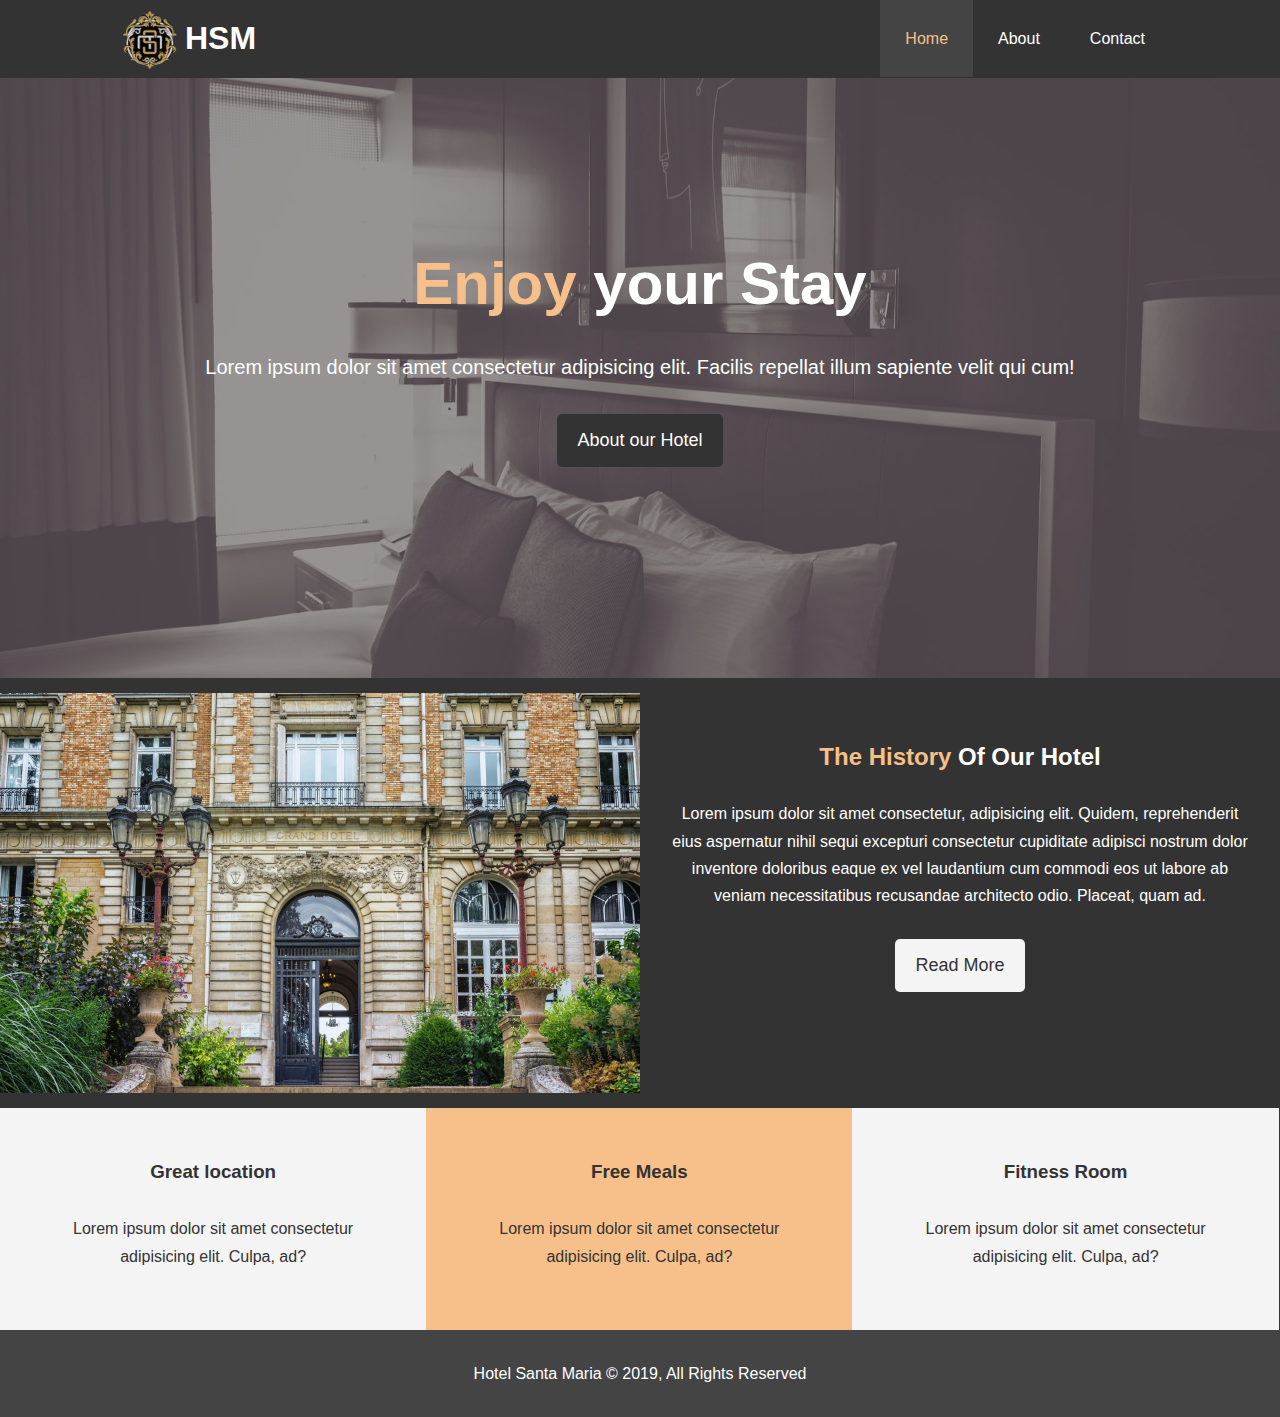
<file: index.html>
<!DOCTYPE html>
<html lang="en">
  <head>
    <meta charset="UTF-8">
    <meta name="viewport" content="width=device-width, initial-scale=1.0">
    <meta http-equiv="X-UA-Compatible" content="ie=edge">
    <meta name = 'description' content = 'Welcome to the most extraordinary hotel in Santa Maria - RS'>
    <meta name = 'keywords' content = 'hotel, hotel santa maria'>

    <link rel="stylesheet" href="https://use.fontawesome.com/releases/v5.10.2/css/all.css" integrity="sha384-rtJEYb85SiYWgfpCr0jn174XgJTn4rptSOQsMroFBPQSGLdOC5IbubP6lJ35qoM9" crossorigin="anonymous">
    
    <link rel="stylesheet" href="./CSS/style.css">

    <title>Hotel SM | Welcome</title>
  </head>
  <body>
    <header>
      <nav id = 'nav-bar'>       
          <div class="container">
            <div id = 'logo-wrap'>
                <a href="index.html"> <img class = 'nav-logo' src="./img/logo2.png" alt="logo"> </a>
            </div>
         
            <h1 class = 'logo'> <a href="index.html"> HSM </a> </h1>

            <ul>
              <li> <a class = 'current' href="index.html"> Home </a> </li>
              <li> <a href="about.html"> About </a> </li>
              <li> <a href="contact.html"> Contact </a> </li>
            </ul>
          </div>
      </nav>

      <div id="showcase">
        <div class="container">
          <div class="showcase-content">                       
            <h1> <span class = 'text-primary'> Enjoy </span> your Stay</h1>
            
            <p class = 'lead'> Lorem ipsum dolor sit amet consectetur adipisicing elit. Facilis repellat illum sapiente velit qui cum! </p>
            
            <a class = 'btn' href="about.html"> About our Hotel </a>
          </div>
        </div>
      </div>
    </header>

    <section id = 'home-info' class = 'bg-dark'>
        <div class="info-img">

        </div>
        <div class="info-content">
          <h2> <span class = 'text-primary'> The History </span> Of Our Hotel </h2>
          
          <p> Lorem ipsum dolor sit amet consectetur, adipisicing elit. Quidem, reprehenderit eius aspernatur nihil sequi excepturi consectetur cupiditate adipisci nostrum dolor inventore doloribus eaque ex vel laudantium cum commodi eos ut labore ab veniam necessitatibus recusandae architecto odio. Placeat, quam ad. </p>

          <a href="about.html" class="btn btn-light"> Read More </a>
        </div>
    </section>

    <section id = 'features'>
      <div class="box bg-light">
        <i class="fas fa-hotel fa-3x"></i>
        <h3> Great location </h3>
        <p> Lorem ipsum dolor sit amet consectetur adipisicing elit. Culpa, ad? </p>
      </div>

      <div class="box bg-primary">
          <i class="fas fa-utensils fa-3x"></i>
        <h3> Free Meals </h3>
        <p> Lorem ipsum dolor sit amet consectetur adipisicing elit. Culpa, ad? </p>
      </div>

      <div class="box bg-light">
          <i class="fas fa-dumbbell fa-3x"></i>
        <h3> Fitness Room </h3>
        <p> Lorem ipsum dolor sit amet consectetur adipisicing elit. Culpa, ad? </p>
      </div>
    </section >

    <div class="clr"></div>

    <footer id="main-footer">
      <p> Hotel Santa Maria &copy; 2019, All Rights Reserved </p>
    </footer>
  </body>
</html>
</file>
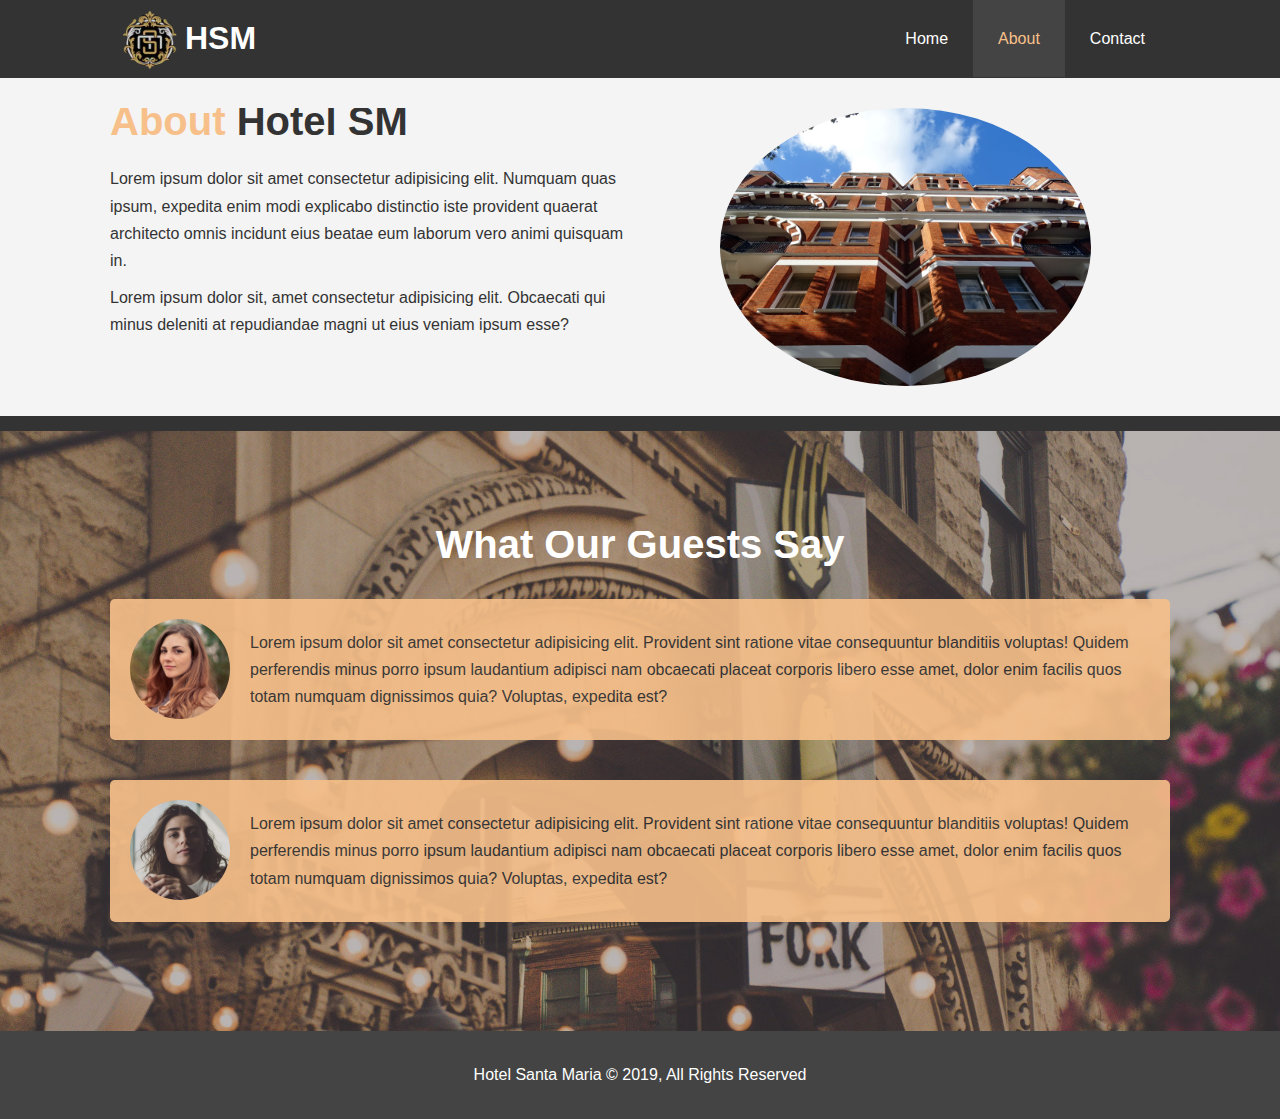
<file: about.html>
<!DOCTYPE html>
<html lang="en">
  <head>
    <meta charset="UTF-8">
    <meta name="viewport" content="width=device-width, initial-scale=1.0">
    <meta http-equiv="X-UA-Compatible" content="ie=edge">
    <meta name = 'description' content = 'Welcome to the most extraordinary hotel in Santa Maria - RS'>
    <meta name = 'keywords' content = 'hotel, hotel santa maria'>
    
    <link rel="stylesheet" href="./CSS/style.css">

    <title>Hotel SM | About</title>
  </head>
  <body>
    <header>
      <nav id = 'nav-bar'>       
          <div class="container">
            <div id = 'logo-wrap'>
                <a href="index.html"> <img class = 'nav-logo' src="./img/logo2.png" alt="logo"> </a>
            </div>
         
            <h1 class = 'logo'> <a href="index.html"> HSM </a> </h1>

            <ul>
              <li> <a href="index.html"> Home </a> </li>
              <li> <a class = 'current' href="about.html"> About </a> </li>
              <li> <a href="contact.html"> Contact </a> </li>
            </ul>
          </div>
      </nav>
    </header>

    <section id="about-info" class = 'bg-light py-3'>
      <div class="container">
        <div class="info-left">
          <h1 class = 'l-heading'> <span class = 'text-primary'> About </span> Hotel SM </h1>
          <p> Lorem ipsum dolor sit amet consectetur adipisicing elit. Numquam quas ipsum, expedita enim modi explicabo distinctio iste provident quaerat architecto omnis incidunt eius beatae eum laborum vero animi quisquam in. </p>
          <p> Lorem ipsum dolor sit, amet consectetur adipisicing elit. Obcaecati qui minus deleniti at repudiandae magni ut eius veniam ipsum esse? </p>
        </div>

        <div class="info-right">
          <img src="./img/photo-2.jpg" alt="hotel">
        </div>
      </div>
    </section>
    
    <div class="clr"></div>

    <section id="testimonials" class="py-3">
      <div class="container">
        <h2 class="l-heading">What Our Guests Say</h2>

        <div class="testimonials-feed bg-primary">
          <img src="./img/person-1.jpg" alt="Luisa">
          <p> Lorem ipsum dolor sit amet consectetur adipisicing elit. Provident sint ratione vitae consequuntur blanditiis voluptas! Quidem perferendis minus porro ipsum laudantium adipisci nam obcaecati placeat corporis libero esse amet, dolor enim facilis quos totam numquam dignissimos quia? Voluptas, expedita est? </p>
        </div>

        <div class="testimonials-feed bg-primary">
          <img src="./img/person-2.jpg" alt="Ana">
          <p> Lorem ipsum dolor sit amet consectetur adipisicing elit. Provident sint ratione vitae consequuntur blanditiis voluptas! Quidem perferendis minus porro ipsum laudantium adipisci nam obcaecati placeat corporis libero esse amet, dolor enim facilis quos totam numquam dignissimos quia? Voluptas, expedita est? </p>
        </div>
      </div>
    </section>

    <footer id="main-footer">
      <p> Hotel Santa Maria &copy; 2019, All Rights Reserved </p>
    </footer>
  </body>
</html>
</file>
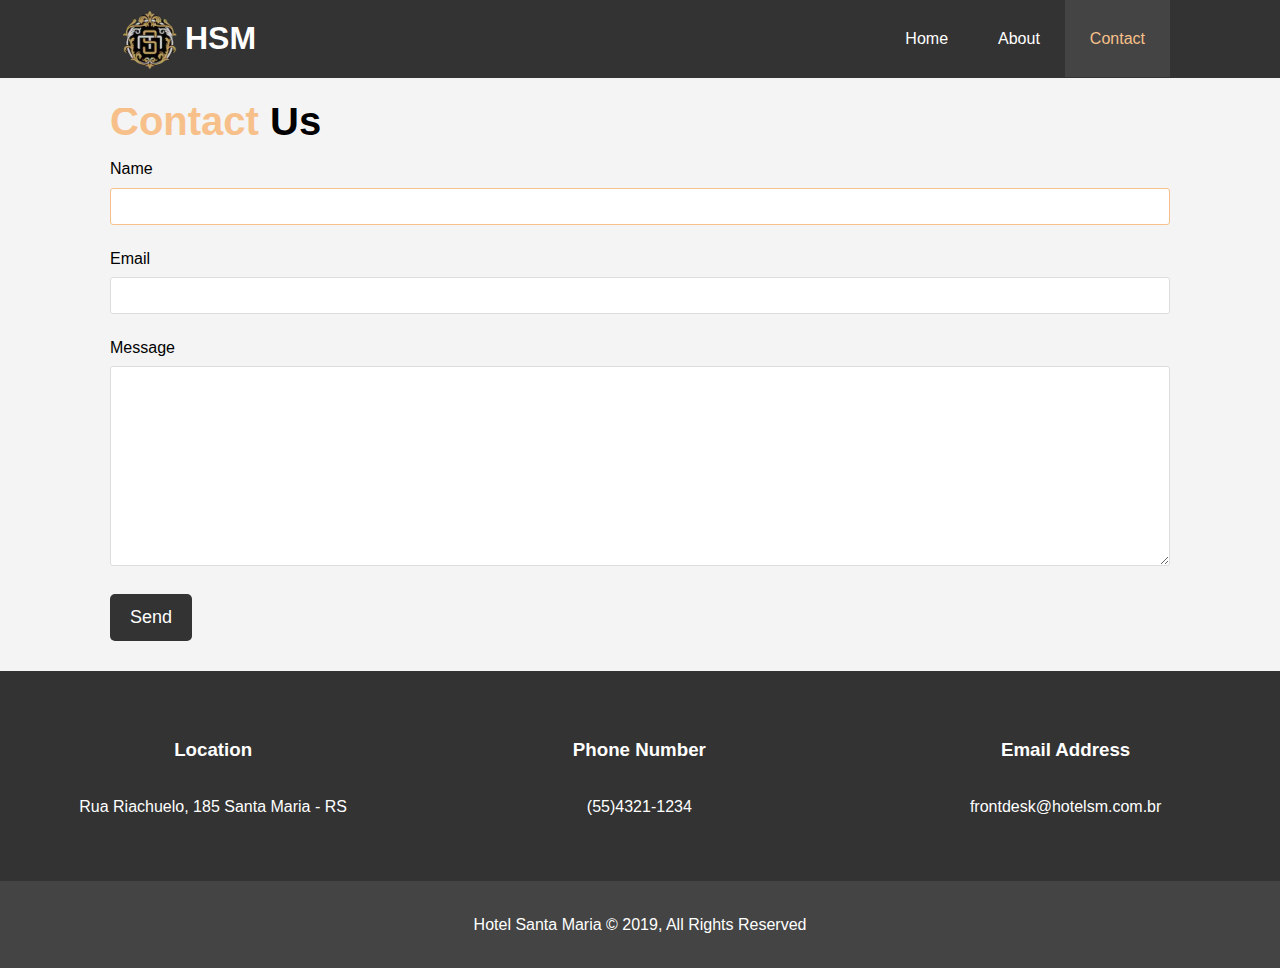
<file: contact.html>
<!DOCTYPE html>
<html lang="en">
  <head>
    <meta charset="UTF-8">
    <meta name="viewport" content="width=device-width, initial-scale=1.0">
    <meta http-equiv="X-UA-Compatible" content="ie=edge">
    <meta name = 'description' content = 'Welcome to the most extraordinary hotel in Santa Maria - RS'>
    <meta name = 'keywords' content = 'hotel, hotel santa maria'>

    <link rel="stylesheet" href="https://use.fontawesome.com/releases/v5.10.2/css/all.css" integrity="sha384-rtJEYb85SiYWgfpCr0jn174XgJTn4rptSOQsMroFBPQSGLdOC5IbubP6lJ35qoM9" crossorigin="anonymous">

    <link rel="stylesheet" href="./CSS/style.css">

    <title>Hotel SM | About</title>
  </head>
  <body>
    <header>
      <nav id = 'nav-bar'>       
          <div class="container">
            <div id = 'logo-wrap'>
                <a href="index.html"> <img class = 'nav-logo' src="./img/logo2.png" alt="logo"> </a>
            </div>
         
            <h1 class = 'logo'> <a href="index.html"> HSM </a> </h1>

            <ul>
              <li> <a href="index.html"> Home </a> </li>
              <li> <a href="about.html"> About </a> </li>
              <li> <a class = 'current' href="contact.html"> Contact </a> </li>
            </ul>
          </div>
      </nav>
    </header>

    <section id="contact-form" class = 'py-3'>
      <div class="container">
        
        <h1 class="l-heading"> <span class = 'text-primary'> Contact </span> Us </h1>

        <form action="process.php">
          
          <div class="form-group">
            <label for="name" > Name </label>
            <input type="text" name = 'name' id = 'name' autofocus required>
          </div>

          <div class="form-group">
            <label for="email" > Email </label>
            <input type="email" name = 'email' id = 'email' required>
          </div>

          <div class="form-group">
            <label for="email" > Message </label>
            <textarea type="text" name = 'massage' id = 'massage' required></textarea>
          </div>
          <button type = 'submit' class="btn"> Send </button>
        </form>
      </div>
    </section>

    <section id="contact-info" class = 'bg-dark'>
      <div class="box">
        <i class="fas fa-hotel fa-3x"></i>
        <h3> Location </h3>
        <p> Rua Riachuelo, 185 Santa Maria - RS </p>
      </div>

      <div class="box">
        <i class="fas fa-phone fa-3x"></i>
        <h3> Phone Number </h3>
        <p> (55)4321-1234 </p>
      </div>

      <div class="box">
        <i class="fas fa-envelope fa-3x"></i>
        <h3> Email Address </h3>
        <p> frontdesk@hotelsm.com.br </p>
      </div>
    </section>

    <div class="clr"></div>
    <footer id="main-footer">
      <p> Hotel Santa Maria &copy; 2019, All Rights Reserved </p>
    </footer>
  </body>
</html>
</file>
<file: CSS/style.css>
/* Reset */
*{
  margin: 0;
  padding: 0;
  box-sizing: border-box;
}

/* Main Styling */
body{
  font-family: 'Segoe UI', Tahoma, Geneva, Verdana, sans-serif;
  line-height: 1.7em;
  background: #333;
}

a{
  color: #333;
  text-decoration: none;
}

h1, h2, h3{
  padding-bottom: 20px;
}

p{
  margin: 10px 0;
}

section{
  margin-top: 15px;
}

/* Utility Classes */
.container{
  max-width: 1100px;
  margin: auto;
  overflow: auto;
  padding: 0 20px;
}

.text-primary{
  color: #f7c08a;
}

.lead{
  font-size: 20px;
}

.btn{
  display: inline-block;
  font-size: 18px;
  color: #fff;
  background: #333;
  padding: 13px 20px;
  border: none;
  border-radius: 5px;
  cursor: pointer;
}

.btn-light{
  color: #333;
  background: #f4f4f4;
}

.bg-dark{
  background: #333;
  color: #fff;
}

.bg-light{
  background: #f4f4f4;
  color: #333;
}

.bg-primary{
  background: #f7c08a;
  color: #333;
}

.btn:hover{
  color: #333;
  background: #f7c08a;
}

.clr{
  clear: both;
}

.l-heading{
  font-size: 40px;
}

/* Padding */
  .py-1{
    padding: 10px 0;
  }
  .py-2{
    padding: 20px 0;
  }
  .py-3{
    padding: 30px 0;
  }
/* Nav Bar */
#nav-bar{
  background: #333;
  overflow: auto;
}

#nav-bar a{
  color: #fff;
}

#nav-bar h1{
  float: left;
  padding: 25px;
  padding-left: 5px;
}

#nav-bar #logo-wrap{
  float: left;
  padding-top: 10px;
  padding-left: 10px;
}
#nav-bar .nav-logo{
  width: 60px;
  height: 60px;
}

#nav-bar ul{
  list-style: none;
  float: right;
}

#nav-bar ul li{
  float: left;
}

#nav-bar ul li a{
  display: block;
  padding: 25px;
  text-align: center;
}

#nav-bar ul li a:hover, #nav-bar  ul li a.current{
  background: #444;
  color: #f7c08a;
}

/* Showcase */

#showcase{
  background: url('../img/showcase.jpg') no-repeat center/cover;
  height: 600px;
}

#showcase .showcase-content{
  color: #fff;
  text-align: center;
  padding-top: 170px;
}

#showcase .showcase-content h1{
  font-size: 60px;
  line-height: 1.2em;
}

#showcase .showcase-content p{
  padding-bottom: 20px;
  line-height: 1.7em;  
}

/* Home Info */
#home-info{
  height: 400px;
}

#home-info .info-img{
  float: left;
  width: 50%;
  background: url('../img/photo-1.jpg') no-repeat center/cover;
  min-height: 100%;
}

#home-info .info-content{
  float: right;
  width: 50%;
  height: 100%;
  text-align: center;
  padding: 50px 30px;
  overflow: hidden;
}

#home-info .info-content p{
  padding-bottom: 20px;
}

/* Features */
.box{
  float: left;
  width: 33.3%;
  padding: 50px;
  text-align: center;

}

.box i{
  margin-bottom: 10px;
}

/* About Info */
#about-info{
  margin-top: 0;
}
#about-info .info-right{
  float: right;
  width: 50%;
  min-height: 100%;
}
#about-info .info-right img{
  display: block;
  margin: auto;
  width: 70%;
  border-radius: 50%;
}

#about-info .info-left{
  float: left;
  width: 50%;
  min-height: 100%;
}

/* Testimonials */
#testimonials{
  height: 600px;
  background: url('../img/test-bg.jpg') no-repeat center/cover;
  padding-top: 100px;
}

#testimonials .testimonials-feed{
  border-radius: 5px;
  padding: 20px;
  margin-bottom: 40px;
  opacity: 0.9;
}

#testimonials .testimonials-feed img{
  width: 100px;
  border-radius: 50%;
  float: left;
  margin-right: 20px;
}

#testimonials  h2{
  color: #fff;
  text-align: center;
  padding-bottom: 40px;
}

/* Contact Form*/

#contact-form{
  margin-top: 0;
  background: #f4f4f4;
}

#contact-form .form-group{
  margin-bottom: 20px;
}

#contact-form label{
  display: block;
  margin-bottom: 5px;
}

#contact-form .form-group textarea,
#contact-form .form-group input{
  width: 100%;
  padding: 10px;
  border: 1px #ddd solid;
  border-radius: 3px;
}

#contact-form .form-group textarea:focus,
#contact-form .form-group input:focus{
  outline: none;
  border-color: #f7c08a;
}

#contact-form .form-group textarea{
  height: 200px;
}




/* Footer */

#main-footer{
  text-align: center;
  background: #444;
  color: #fff;
  padding: 20px;
}
</file>
